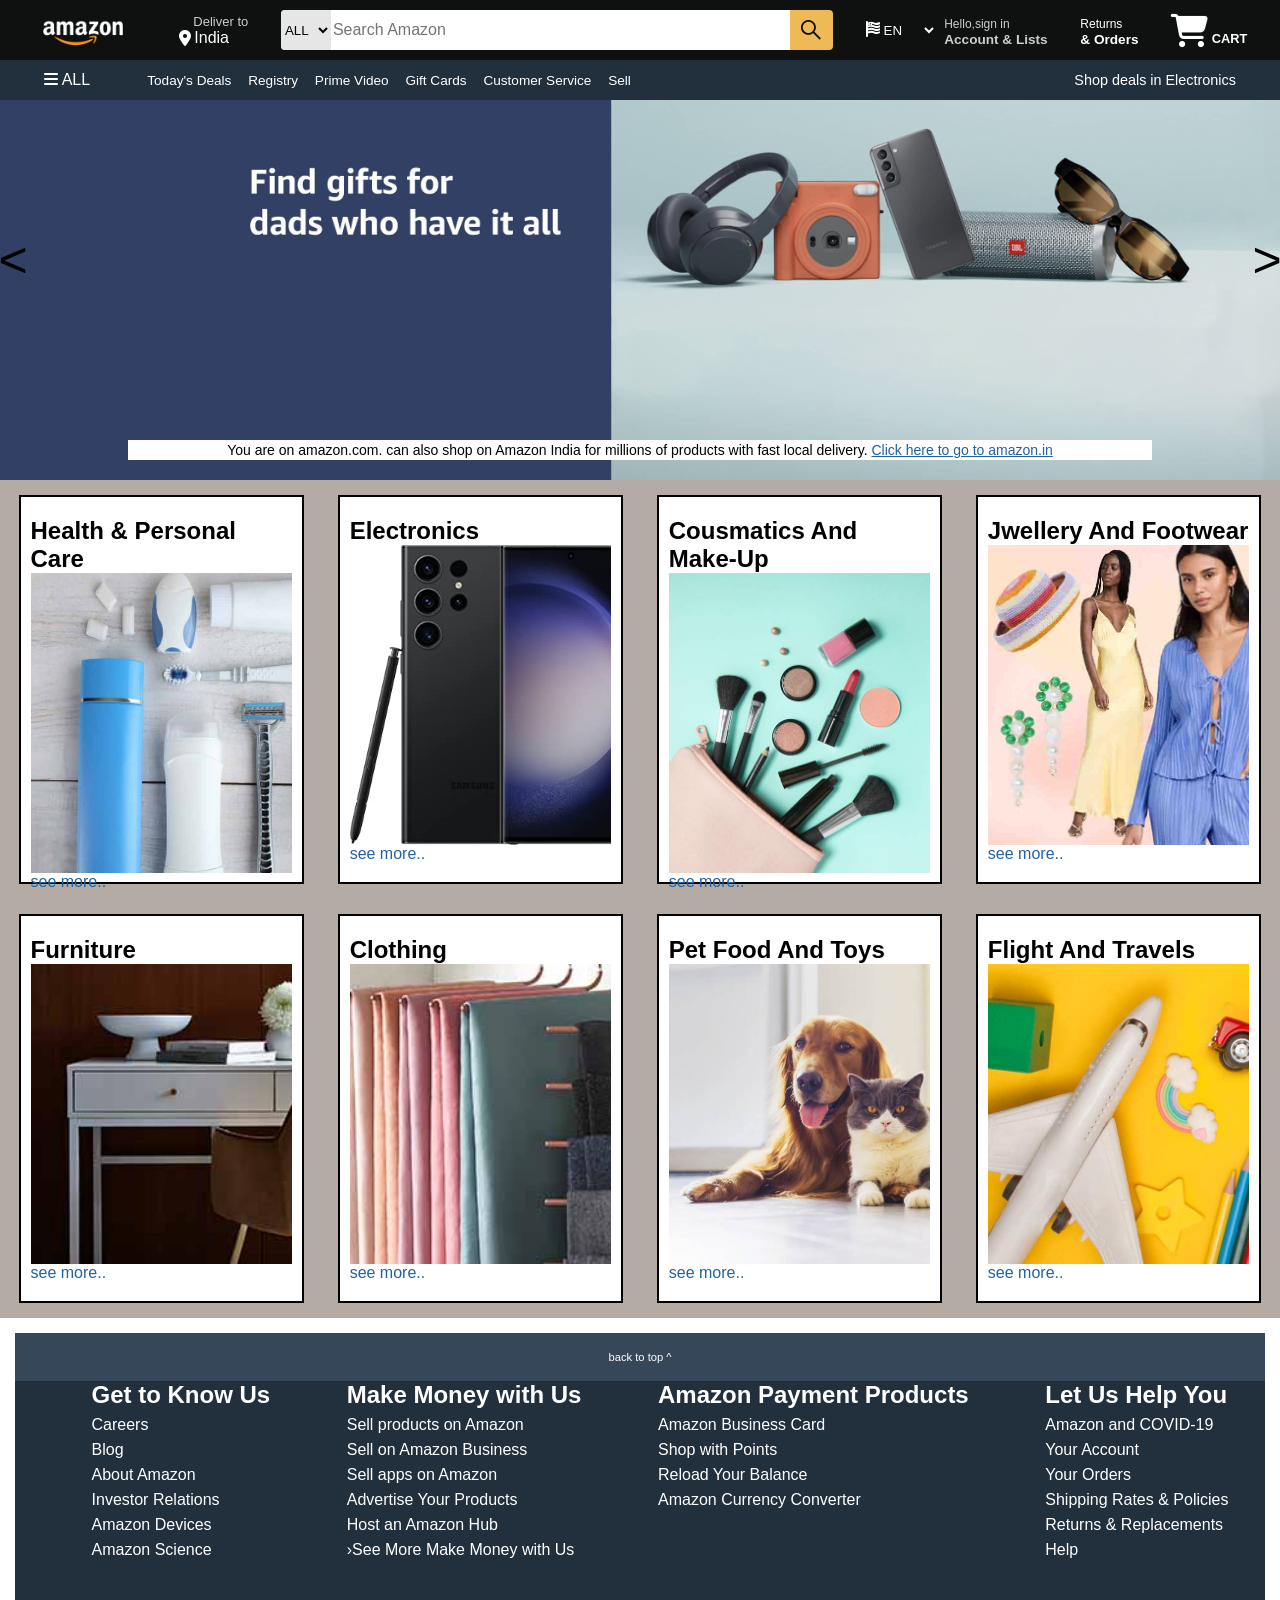
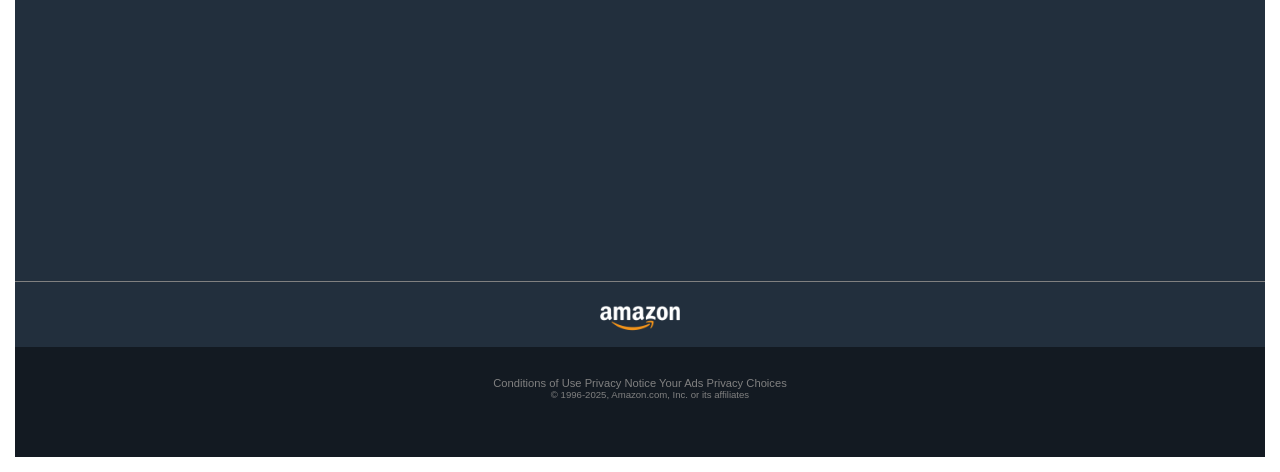
<file: index.html>
<!DOCTYPE html>
<html lang="en">
<head>
    <meta charset="UTF-8">
    <meta name="viewport" content="width=device-width, initial-scale=1.0">
    <link rel="stylesheet" href="https://cdnjs.cloudflare.com/ajax/libs/font-awesome/6.7.2/css/all.min.css"  />
    <link rel="stylesheet" href="../Css files/style.css">
    <title>Amazon</title>
</head>
<body>
    <header>
        <!--LINE 1-->
        <div class="navbar" id="top">
          <div class="navlogo border">
             <div class="logo"> </div>
           </div> 
        

            <div class="navadress border">
                <p class="addone">Deliver to </p> <!-- ITS AN BLOCK ELEMENT -->
              <div class="addicon">
                   <i class="fa-solid fa-location-dot"></i>
                  <p class="addtwo">India</p>
              </div>
           </div>

            <div class="navsearch">
              <select class="searchselect" style="text-align: left;">
                 <option>ALL</option>
                 <option value="alexa">Alexa Skills</option>
                 <option value="amazon-devices">Amazon Devices</option>
                 <option value="amazon-fashion">Amazon Fashion</option>
                 <option value="appliances">Appliances</option>
                 <option value="apps">Apps & Games</option>
                 <option value="beauty">Beauty</option>
                 <option value="books">Books</option>
                 <option value="cars">Car & Motorbike</option>
                 <option value="clothing">Clothing & Accessories</option>
                 <option value="electronics">Electronics</option>
                 <option value="furniture">Furniture</option>
                 <option value="grocery">Grocery & Gourmet Foods</option>
                 <option value="health">Health & Personal Care</option>
                 <option value="home">Home & Kitchen</option>
                 <option value="industrial">Industrial & Scientific</option>
                 <option value="jewellery">Jewellery</option>
                 <option value="kids">Kids</option>
                 <option value="luggage">Luggage & Bags</option>
              </select>
                <input placeholder="Search Amazon" class="searchinput"> <!-- Default it is text -->
                <div class="searchicon">
                    <i class="fa-brands fa-sistrix"></i>
                </div>
            </div> 
             
            <div class="navflag border">
                <div class="flag">
                 <i class="fa-solid fa-flag-usa"></i>
                </div>
                <select class="flagusa">
                 <option>EN</option>
                 <option>HINDI</option>
                 </select>
            </div>

            <a class="navsign border" href="../Html files/signin.html" style="text-decoration: none;">
               <p><span>Hello,sign in </span></p>
               <p class="navsec"> <b> Account & Lists </b></p>
            </a>


            <div class="navrn border">
             <p><span> Returns </span></p>
             <p class="navsec"><b>& Orders</b> </p>
            </div>

            <div class="navcart border">
             <i class="fa-solid fa-cart-shopping"></i>              
             <b>CART</b>
            </div>   
        </div>
        <!--LINE 2-->
        <div class="panel">
            <div class="panelall border">
                <i class="fa-solid fa-bars"></i>
                ALL
            </div>
            <div class="panelopp">
                <a class="rh border" href="todaydeals.html"> Today's Deals</a>
                <a class="rh border" href="#">  Registry</a>
                <a class="rh border" href="prime.html">  Prime Video</a>
                <a class="rh border" href="#">  Gift Cards</a>
                <a class="rh border" href="#">  Customer Service</a>
                <a class="rh border" href="#"> Sell</a>
            </div>
            <div class="paneldeal border">
                Shop deals in Electronics
            </div>
        </div>
    </header>
    
    <div class="herosection">
        <div class="slidel"> < </div>
        <div class="heromsg">
            <p>You are on amazon.com.      can also shop on Amazon India for millions of products with fast local delivery.
             <a href="https://www.amazon.in/ref=nav_logo" target="_main">Click here to go to amazon.in </a>
            </p>
        </div>
        <div class="slider"> > </div>
    </div>

    <div class="shopsec">
        <div class="box1 box">
           <div class="boxcontent">
                <h2> Health & Personal Care</h2>
              <div class="boximg" style="background-image: url('../images/box2_image.jpg');"></div>
              <p>see more..</p>
           </div>
        </div>
        <div class="box2 box">
            <div class="boxcontent">
                <h2> Electronics</h2>
              <div class="boximg" style="background-image: url('../images/box4_image.jpg');"></div>
              <p>see more..</p>
           </div>
        </div>
        <div class="box3 box">
            <div class="boxcontent">
                <h2> Cousmatics And Make-Up</h2>
              <div class="boximg" style="background-image: url('../images/box5_image.jpg');"></div>
              <p>see more..</p>
           </div>
        </div>
            <div class="box4 box"><div class="boxcontent">
                <h2> Jwellery And Footwear </h2>
              <div class="boximg" style="background-image: url('../images/box8_image.jpg');"></div>
              <p>see more..</p>
           </div>
        </div>
         <div class="box5 box">
           <div class="boxcontent">
                <h2> Furniture</h2>
              <div class="boximg" style="background-image: url('../images/box3_image.jpg');"></div>
              <p>see more..</p>
           </div>
        </div>
        <div class="box6 box">
            <div class="boxcontent">
                <h2> Clothing </h2>
              <div class="boximg" style="background-image: url('../images/box1_image.jpg');"></div>
              <p>see more..</p>
           </div>
        </div>
        <div class="box7 box">
            <div class="boxcontent">
                <h2>Pet Food And Toys </h2>
              <div class="boximg" style="background-image: url('../images/box6_image.jpg');"></div>
              <p>see more..</p>
           </div>
        </div>
            <div class="box8 box"><div   class="boxcontent">
                <h2> Flight And Travels</h2>
              <div class="boximg" style="background-image: url('../images/box7_image.jpg');"></div>
              <p>see more..</p>
           </div>
        </div>
    </div>

    <footer>
        <a class="footpan1 border " href="#top">
            back to top ^
        </a>

        <div class="footpan2">
            <ul>
                <p>Get to Know Us</p>
                <a>Careers</a>
                <a>Blog</a>
                <a>About Amazon</a>
                <a>Investor Relations</a>
                <a>Amazon Devices</a>
                <a>Amazon Science</a>
            </ul>

            <ul>
                <p>Make Money with Us</p>
                <a>Sell products on Amazon</a>
                <a>Sell on Amazon Business</a>
                <a>Sell apps on Amazon</a>
                <a>Advertise Your Products</a>
                <a>Host an Amazon Hub</a>
                <a>›See More Make Money with Us</a>
            </ul>

            <ul>
                <p>Amazon Payment Products</p>
                <a>Amazon Business Card</a>
                <a>Shop with Points</a>
                <a>Reload Your Balance</a>
                <a>Amazon Currency Converter</a>
            </ul>

            <ul>
                <p>Let Us Help You</p>
                <a>Amazon and COVID-19</a>
                <a>Your Account</a>
                <a>Your Orders</a>
                <a>Shipping Rates & Policies</a>
                <a>Returns & Replacements</a>
                <a>Help</a>
            </ul>
        </div> 

        <div class="againlogo">
            <div class="logo"></div>
        </div>

        <div class="fp4">
            <div class="pages">
                <a>Conditions of Use </a>
                <a>Privacy Notice </a>
                <a>Your Ads Privacy Choices</a>
            </div>
            
            <div class="copyright">
                © 1996-2025, Amazon.com, Inc. or its affiliates
            </div>
            
        </div>
    </footer>
</body>
</html>
</file>
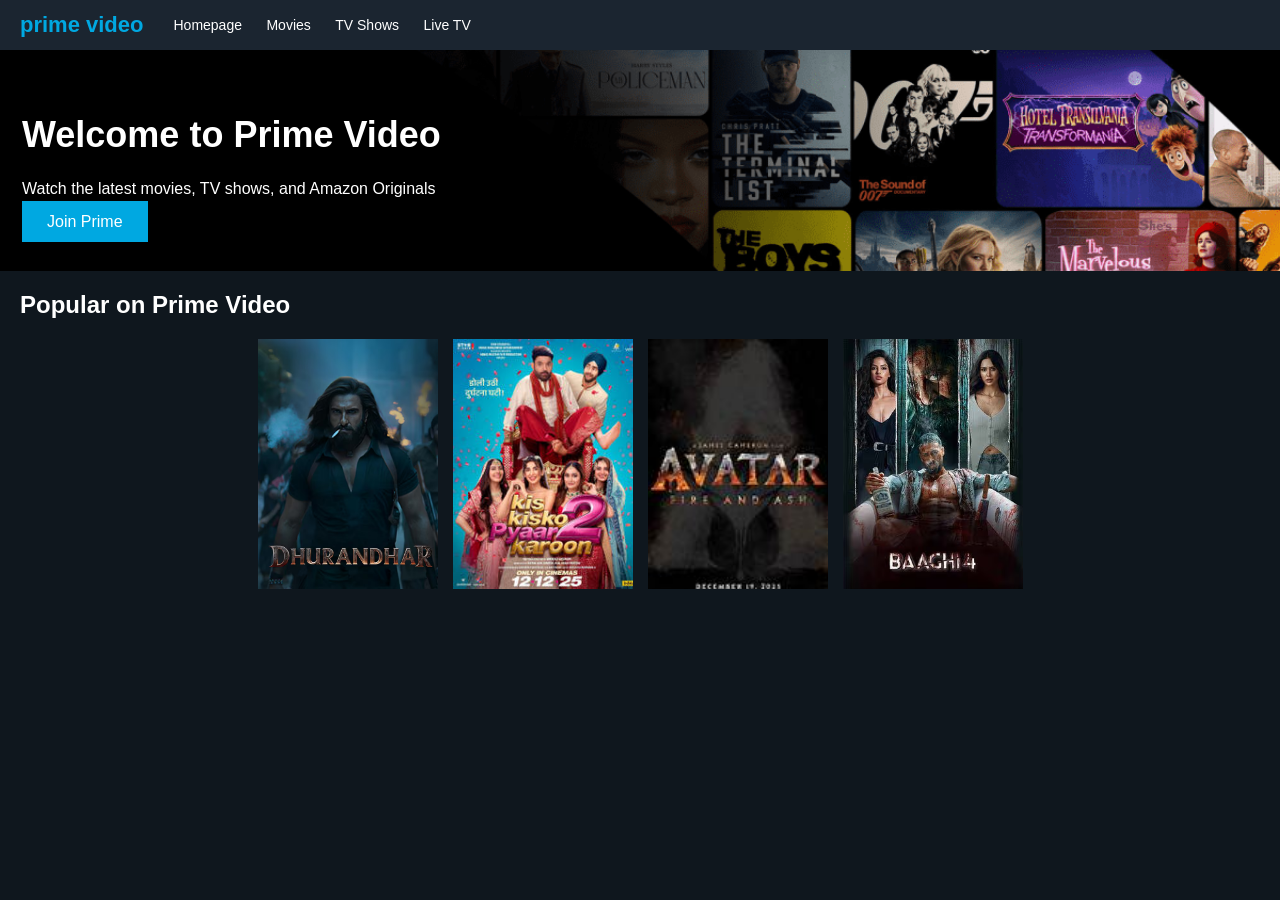
<file: Html files/prime.html>
<!DOCTYPE html>
<html lang="en">
<head>
    <meta charset="UTF-8">
    <title>Prime Video</title>
    <link rel="stylesheet" href="../Css files/prime.css">
</head>
<body>

<!-- NAVBAR -->
<div class="navbar">
    <div class="logo">prime video</div>
    <div class="menu">
        <a href="index.html">Homepage</a>
        <a href="#movie">Movies</a>
        <a href="https://www.primevideo.com/tv">TV Shows</a>
        <a href="https://www.primevideo.com/livetv">Live TV</a>
    </div>
</div>

<!-- HERO SECTION -->
<div class="hero">
    <h1>Welcome to Prime Video</h1>
    <p>Watch the latest movies, TV shows, and Amazon Originals</p>
    <a href="../Html files/primesignin.html">Join Prime</a>
</div>

<!-- MOVIE ROW -->
<h2 class="section-title">Popular on Prime Video</h2>
<div class="movies" id="movie">
    <div class="movie m1"  ></div>
    <div class="movie m2" ></div>
    <div class="movie m3" ></div>
    <div class="movie m4" ></div>

</div>

</body>
</html>
</file>
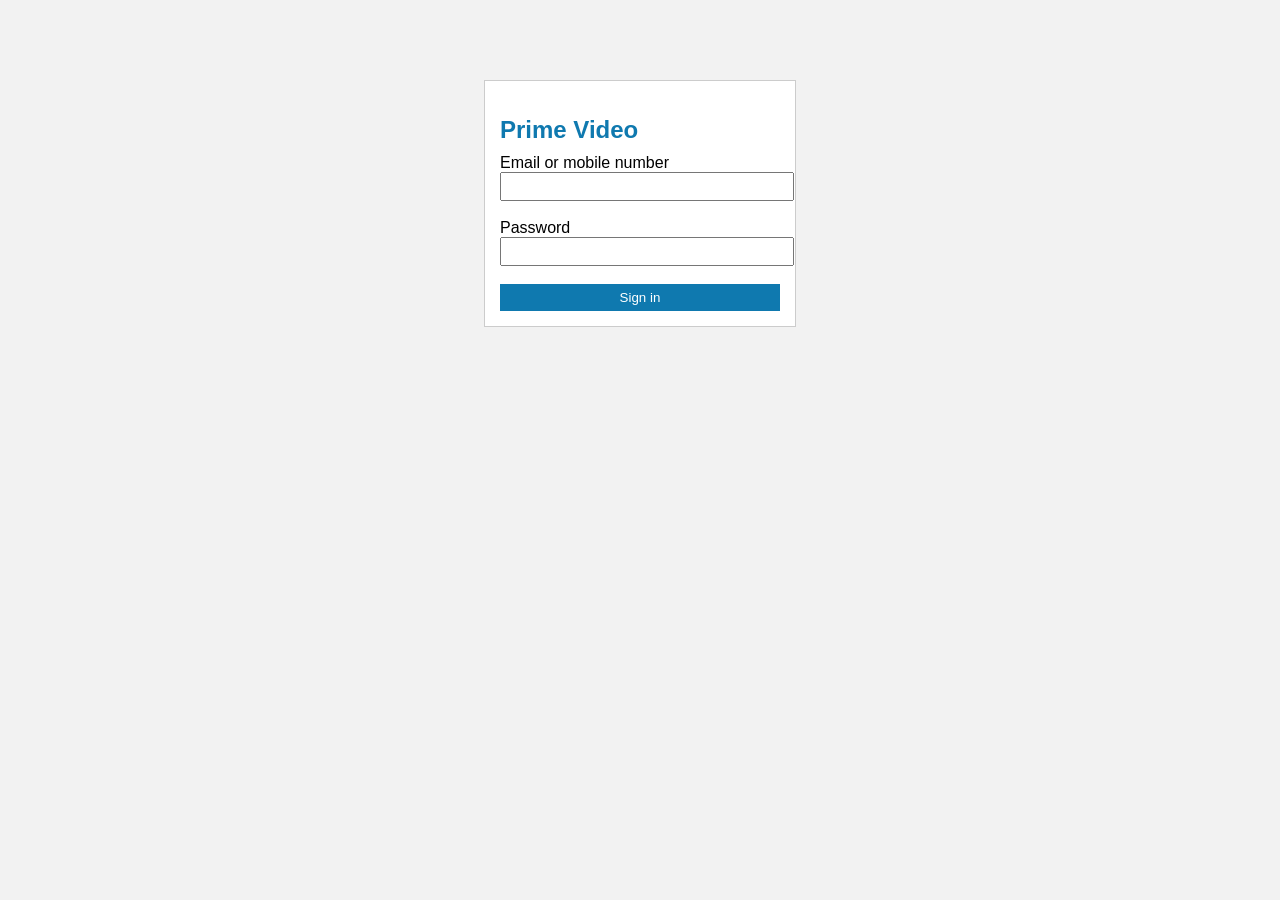
<file: Html files/primesignin.html>
<!DOCTYPE html>
<html>
<head>
    <title>Prime Video Login</title>
    <link rel="stylesheet" href="../Css files/primesignin.css">
</head>
<body>

<div class="login-box">
    <h2>Prime Video</h2>

    <form action="prime.html">
        <label>Email or mobile number</label><br>
        <input type="text" required><br><br>

        <label>Password</label><br>
        <input type="password" required ><br><br>
        <button >Sign in</button>

    </form>
</div>

</body>
</html>
</file>
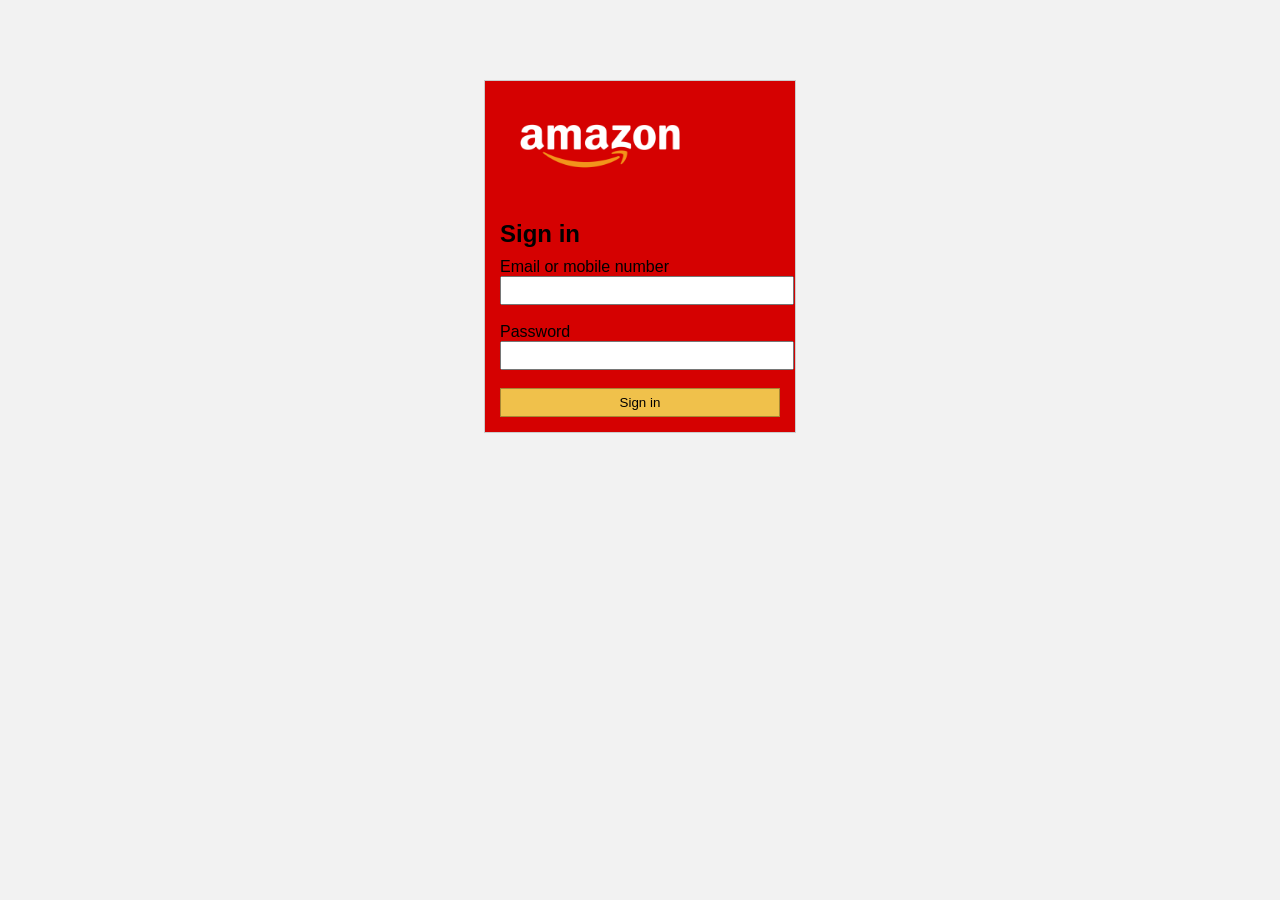
<file: Html files/signin.html>
<!DOCTYPE html>
<html>
<head>
    <title>Amazon Login</title>
    <link rel="stylesheet" href="../Css files/signin.css">
</head>
<body>

<div class="login-box">
    <img src=" ../images/amazon_logo.png" alt="amazon" height="100px" width="200px">
    <h2>Sign in</h2>

    <form action="index.html">
        <label>Email or mobile number</label><br>
        <input type="text" required><br><br>

        <label>Password</label><br>
        <input type="password" required><br><br>

        <button>Sign in</button>
    </form>
</div>

</body>
</html>
</file>
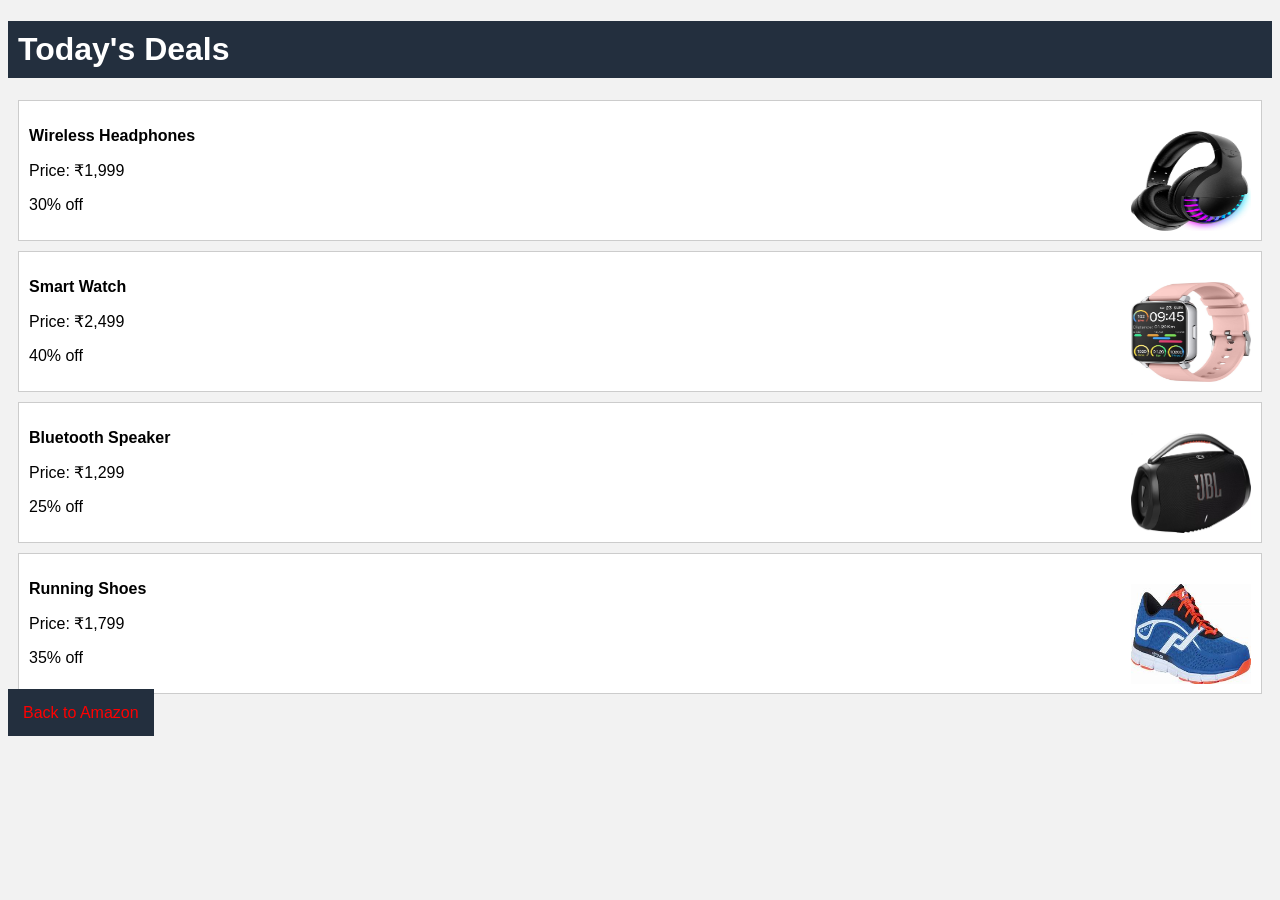
<file: Html files/todaydeals.html>
<!DOCTYPE html>
<html>
<head>
    <title>Today's Deals</title>
    <link rel="stylesheet" href="../Css files/todaydeals.css">
</head>
<body>

<h1>Today's Deals</h1>

<div class="deal">
    <p><b>Wireless Headphones</b></p>
    <p>Price: ₹1,999</p>
    <img src="../images/headphone.jpg" alt="headphone">
    <p>30% off</p>
</div>

<div class="deal ">
    <p><b>Smart Watch</b></p>
    <p>Price: ₹2,499</p>
    <img src="../images/smart watch.jpg" alt="smart watch">
    <p>40% off</p>
</div>

<div class="deal">
    <p><b>Bluetooth Speaker</b></p>
    <p>Price: ₹1,299</p>
    <img src="../images/Bluetooth speaker.jpg" alt="Bluetooth speaker">
    <p>25% off</p>
</div>

<div class="deal">
    <p><b>Running Shoes</b></p>
    <p>Price: ₹1,799</p>
    <img src="../images/Running shoes.jpg" alt="Running">
    <p>35% off</p>
</div>
<a href="index.html">Back to Amazon</a>

</body>
</html>
</file>
<file: Css files/style.css>
*{
    margin: 0;
    font-family: arial;
    border: border-box;
    
}
.navbar{
    height: 60px; 
    background-color: #0F1111;
    color: white;
    display: flex;
     align-items: center; /*with respect to cross axis */
    justify-content: space-evenly;
    cursor: pointer;
    
}
/** box1 **/
.navlogo{
    height: 50px;
    width: 114px;
}
.logo{
    background-image: url(../images/amazon_logo.png);
    background-size: cover;
}
.border:hover{
    border: 2px solid white;
}

/** box2 **/
.addone{
    color: #cccccc;
    font-size: 13px;
    margin-left: 14px;
}
.addtwo{
    color: #ffffff;
    font-size: 1rem;
    margin-left: 3px;
}
.addicon{
    display: flex;
    align-items: center;
}

/** box3 **/
.navsearch{
    display: flex;
    justify-content: space-evenly;
    background-color: rgb(239, 185, 86);
    width: 552px;
    height: 40px;
    border-radius: 4px;
}
.navsearch:hover{
    border: 2px solid rgb(236, 173, 57);
}
.searchselect{
    background-color: #E6E6E6;
    width: 50px;
    text-align: center;
    border-top-left-radius: 4px;
    border-bottom-left-radius: 4px;
    border: none;
    
}
.searchinput{
    width: 472px;
    font-size: 1rem;
    border: none;
}
.searchicon{
    width: 45px;
    display: flex;
   justify-content: center;
   align-items: center;
   font-size: 1.4rem;
   color: #0F1111;
}

/** box4 **/
.navflag{
    display: flex;
    justify-content: space-evenly;
    align-items: center;
    background-color: #0F1111;
    width: 46px;
}
.flagusa{
    background-color: #0F1111;
    color: #ffffff;
    border: none;
}

/** box5 **/
.navsign{
    color: #cccccc;
}
span{
    font-size: 12px;
   
}

.navsec{
    font-size: 0.85rem;
    
}

/** box6 **/
.navcart i {
    font-size: 33px;
}
.navcart{
    font-size: 0.8rem;
}

/** panel **/
.panel{
    height: 40px;
    background-color: #222f3d;
    display: flex;
    color: #ffffff;
    align-items: center;
    justify-content: space-evenly;
}



.panelopp a{
    display: inline;
    margin-left: 13px;
    color: #ffffff;
    text-decoration: none;
}

a:visited {
    color: #ffffff;
    text-decoration: none;
}



.panelopp{
    width: 70%;
    font-size: 0.85rem;
}

.paneldeal{
    font-size: 0.9rem;
    font-weight: 700px;
    cursor: pointer;
}

/** hero section **/

.herosection{
    background-image: url(../images/hero_image.jpg);
    height: 380px;
    background-size: cover;
    display: flex;
    justify-content: center;
    align-items: flex-end;
    animation: animate 5s ease-in-out infinite 1.5s normal
}
 
.slidel{
    font-size: 50px;
    height: 100px;
    width: 90px;
    display: flex;
    justify-content: space-evenly;
    align-items: center;
    position: relative;
    bottom: 170px;
    right: 70px;
}

.slider{
    font-size: 50px;
    height: 100px;
    width: 90px;
    display: flex;
    justify-content: space-evenly;
    align-items: center;
    position: relative;
    bottom: 170px;
    left: 70px;

}
.slidel:hover{
    border: white 2px solid;
   background-color: rgba(255, 255, 255, 0.2);
  backdrop-filter: blur(10px); /* this adds blur effect behind the div */
  color: black;
  padding: 20px;
  border-radius: 12px;
}
.slider:hover{
    border: white 2px solid;
   background-color: rgba(255, 255, 255, 0.2);
  backdrop-filter: blur(10px); /* this adds blur effect behind the div */
  color: black;
  padding: 20px;
  border-radius: 12px;
}

.heromsg {
    background-color: white;
    height: 20px;
    display: flex;
    align-items: center;
    justify-content: center;
    font-size: 14px;
    width: 80%;
    margin-bottom: 20px;
}
.heromsg a{
    color: #2162A1;
}
@keyframes animate {
    0%{ background-image: url(../images/hero_image.jpg);}
    50%{ background-image: url(../images/hero2_image.jpg);}
    75%{background-image: url(../images/Hero3_image.jpg);}
}

/** shop sec **/
.box{
    height: 350px;
    width: 22%;
    background-color: #ffffff;
    padding: 20px 0px 15px;
    margin: 15px;
    border: 2px black solid;
}
.shopsec{
    display: flex;
    flex-wrap: wrap;
    justify-content: space-evenly;
    background-color: rgb(179, 171, 164);
}
.boximg{
    height: 300px;
    background-size: cover;
}
.boxcontent{
    margin-left: 10px;
    margin-right: 10px;
}
.boxcontent p {
    color: #2162A1;
}

/** footer **/
footer{
    margin: 15px;
}

.footpan1{
    background-color: #37475a;
    color: #ffffff;
    height: 48px;
    display: flex;
    justify-content: center;
    align-items: center;
    font-size: 0.7rem;
    text-decoration: none;
}
.footpan2{
    background-color: #222f3d;
    color: white;
    height: 500px;
    display:flex;
    justify-content: space-evenly;
 
}
ul a{
    display: block;
    font-size: 1rem;
    margin-top: 7px;
}
ul p{
    font-size: 1.5em;
    font-weight: 800;
    margin-bottom: 5px;
}
.againlogo{
    background-color: #222f3d;
    color: #ffffff;
    border-top: 1px solid gray;
    height: 65px;
    display: flex;
    justify-content: center;
    align-items: center;

}

.logo{
    background-image: url(../images/amazon_logo.png);
    background-size: cover;
    height: 50px;
   width: 100px;
}
.fp4{
    background-color: #131a22;
    color: gray;
    height: 80px;
  padding-top: 30px;
}
.pages{
    font-size: 0.7em; 
   text-align: center;
}
.copyright{
    padding-left: 20px;
   font-size: 0.6rem;
   text-align: center;
}
</file>
<file: Css files/prime.css>
body {
    margin: 0;
    font-family: Arial, sans-serif;
    background-color: #0f171e;
    color: white;
   
}

/* NAVBAR */
.navbar {
    background-color: #1b2530;
    display: flex;
    align-items: center;
    padding: 12px 20px;
}

.logo {
    font-size: 22px;
    font-weight: bold;
    color: #00a8e1;
   
}

.menu {
    margin-left: 30px;
}

.menu a {
    color: white;
    text-decoration: none;
    margin-right: 20px;
    font-size: 14px;
}

.menu a:hover {
    color: #00a8e1;
}
/* Hero section */
.hero {
    background-color: #16202d;
    padding: 40px 22px;
    background-image: url(../images/today.png);
    background-size: cover;
    
}

.hero h1 {
    font-size: 36px;
    
}

.hero p {
    font-size: 16px;
    margin: 15px 0;
}

.hero a {
    background-color: #00a8e1;
    border: none;
    padding: 12px 25px;
    font-size: 16px;
    color: white;
    cursor: pointer;
    text-decoration: none;
}

.hero button:hover {
    background-color: #008ec4;
}

/* MOVIE ROW */
.section-title {
    margin: 20px;
}

.movies {
    display: flex;
    gap:15px;
    padding: 0 20px 30px;
    justify-content: center;
}

.movie {
    background-color: #2a3644;
    width: 180px;
    height: 250px;
    display: flex;
    align-items: center;
    justify-content: center;
    font-size: 16px;
}
.m1{
    background-image: url(../images/movie1.jpg);
    background-size: cover;
    cursor: pointer;
}
.m2{
    background-image: url(../images/movie2.jpg);
    background-size: cover;
    cursor: pointer;
}
.m3{
    background-image: url(../images/movie3.jpg);
    background-size: cover;
    cursor: pointer;
}
.m4{
    background-image: url(../images/movie4.jpg);
    background-size: cover;
    cursor: pointer;
}
</file>
<file: Css files/primesignin.css>
body {
    font-family: Arial;
    background-color: #f2f2f2;
}

.login-box {
    width: 280px;
    margin: 80px auto;
    background: #ffffff;
    padding: 15px;
    border: 1px solid #ccc;
}

h2 {
    margin-bottom: 10px;
    color: #0f79af;
}

input {
    width: 100%;
    padding: 5px;
}

button {
    width: 100%;
    background: #0f79af;
    color: white;
    border: none;
    padding: 6px;
    cursor: pointer;
    text-decoration: none;
}

button:hover {
    background: #095c85;
}
</file>
<file: Css files/signin.css>
body {
    font-family: Arial;
    background-color: #f2f2f2;
}

.login-box {
    width: 280px;
    margin: 80px auto;
    background: rgb(213, 1, 1);
    padding: 15px;
    border: 1px solid #ccc;
    
}



h2 {
    margin-bottom: 10px;
}

input {
    width: 100%;
    padding: 5px;
}

button {
    width: 100%;
    background: #f0c14b;
    border: 1px solid #a88734;
    padding: 6px;
    cursor: pointer;
}

button:hover {
    background: #ddb347;
}
</file>
<file: Css files/todaydeals.css>
body {
    font-family: Arial;
    background-color: #f2f2f2;
    
}

h1 {
    background-color: #232f3e;
    color: white;
    padding: 10px;
}

.deal {
    
    background-color: white;
    margin: 10px;
    padding: 10px;
    border: 1px solid #ccc;
}
a{
    color: red;
    background-color: #232f3e;
    padding: 15px;
    text-decoration: none;
}
img{
    float: right;
    width: 120px;
    position:relative;
    bottom: 65px;
    height: 100px;  
}
</file>
